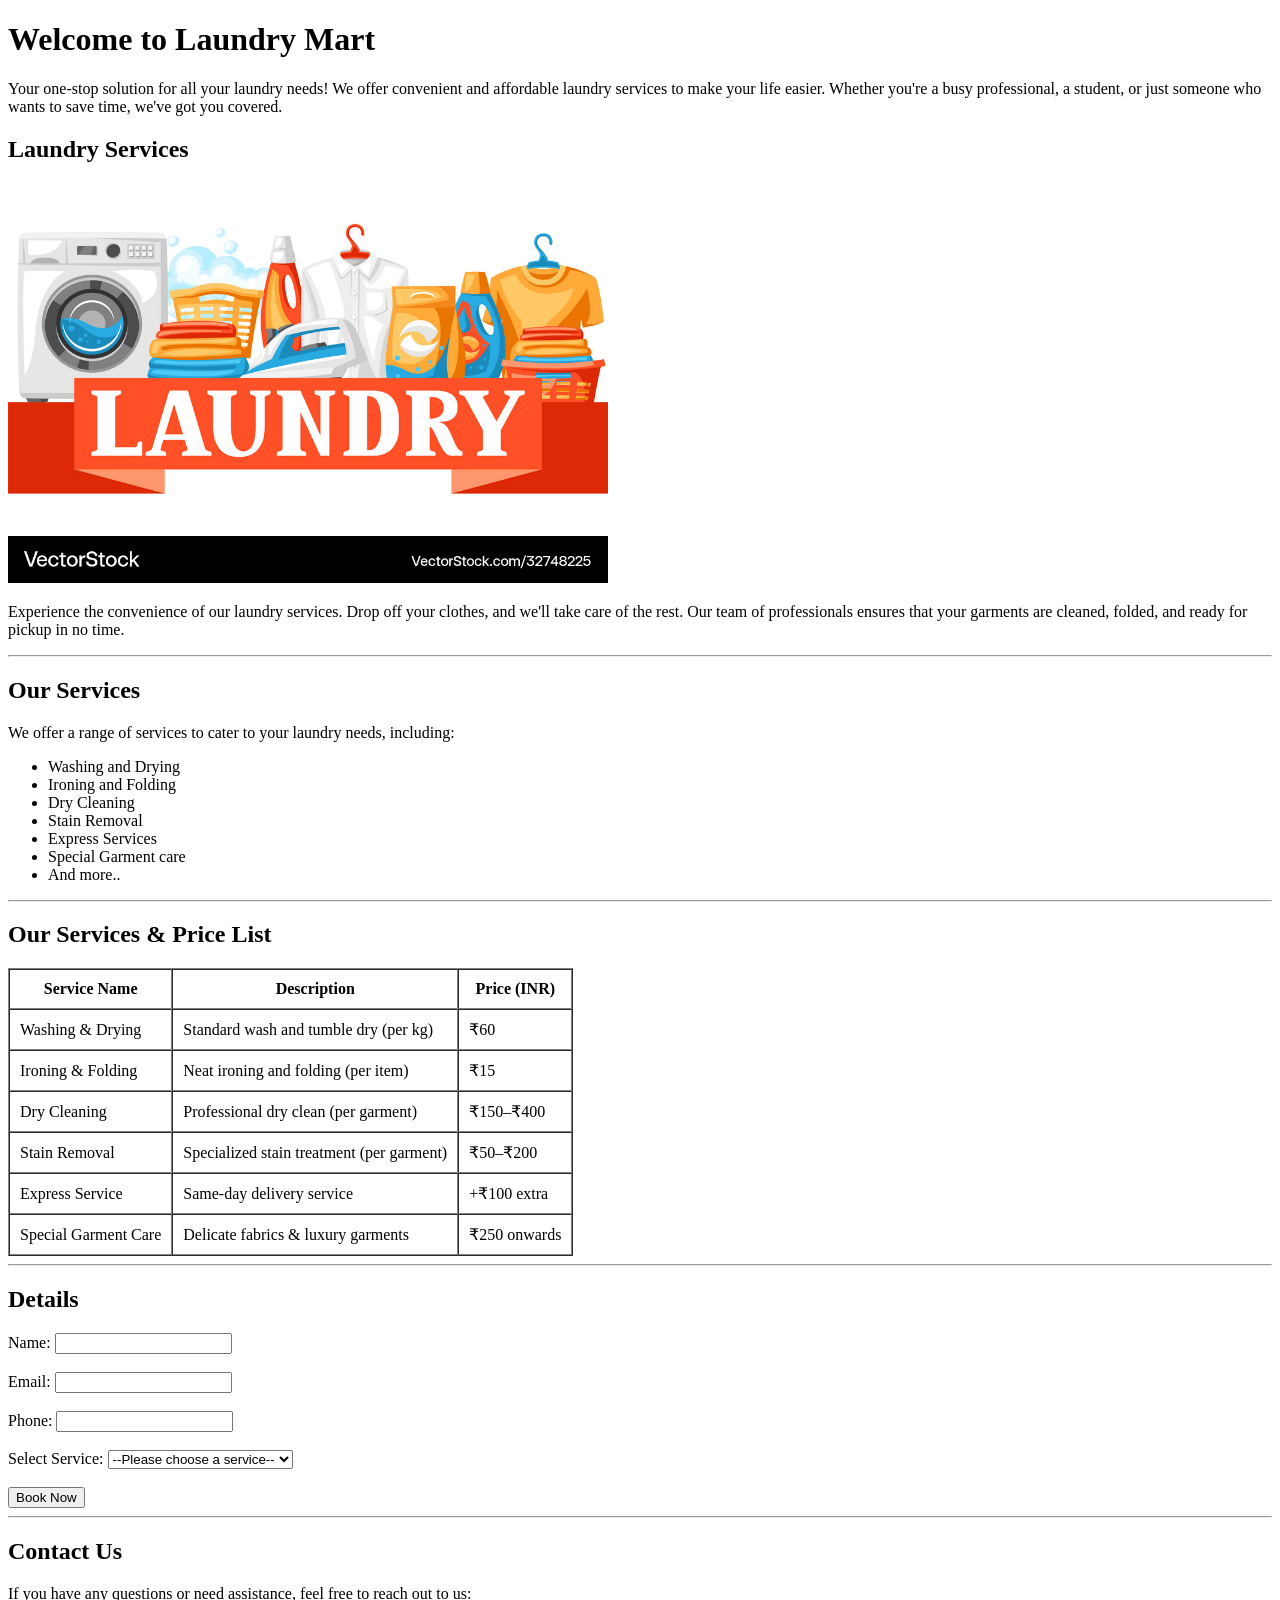
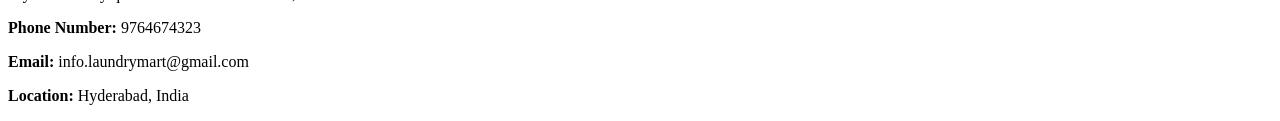
<file: Assignment1/index.html>
<!DOCTYPE html>
<html lang="en">
    <head>
        <!-- Title of my webpage-->
        <meta charset="UTF-8">
        <meta name="viewport" content="width=device-width, initial-scale=1.0">
        <title>Laundry Mart</title>
    </head>
    <body>
        <!--Header Section starts-->
        <h1>Welcome to Laundry Mart</h1>
        <p>Your one-stop solution for all your laundry needs! We offer convenient and affordable laundry services to make your life easier. Whether you're a busy professional, a student, or just someone who wants to save time, we've got you covered.</p>
        <!--Header Section ends-->

        <!-- Laundry Services Section starts -->
        <section>
            <h2>Laundry Services</h2>
            <img src="laundry-services.jpg" alt="Laundry Services" width="600" height="400">
            <p>Experience the convenience of our laundry services. Drop off your clothes, and we'll take care of the rest. Our team of professionals ensures that your garments are cleaned, folded, and ready for pickup in no time.</p>
        </section>
        <hr>
        <!-- Laundry Services Section ends -->

        <!-- Services Section starts-->
            <section>
                <h2>Our Services</h2>
                <p>We offer a range of services to cater to your laundry needs, including:</p>
                <ul>
                    <li>Washing and Drying</li>
                    <li>Ironing and Folding</li>
                    <li>Dry Cleaning</li>
                    <li>Stain Removal</li>
                    <li>Express Services</li>
                    <li>Special Garment care</li>
                    <li>And more..</li>
                </ul>
            </section>
            <hr>
        <!-- Services Section ends-->

        <!-- Pricing Section starts-->
        <section>
           <h2>Our Services & Price List</h2>
            <table border="1" cellpadding="10" cellspacing="0">
                <tr>
                    <th>Service Name</th>
                    <th>Description</th>
                    <th>Price (INR)</th>
                </tr>
                <tr>
                    <td>Washing & Drying</td>
                    <td>Standard wash and tumble dry (per kg)</td>
                    <td>₹60</td>
                </tr>
                <tr>
                    <td>Ironing & Folding</td>
                    <td>Neat ironing and folding (per item)</td>
                    <td>₹15</td>
                </tr>
                <tr>
                    <td>Dry Cleaning</td>
                    <td>Professional dry clean (per garment)</td>
                    <td>₹150–₹400</td>
                </tr>
                <tr>
                    <td>Stain Removal</td>
                    <td>Specialized stain treatment (per garment)</td>
                    <td>₹50–₹200</td>
                </tr>
                <tr>
                    <td>Express Service</td>
                    <td>Same-day delivery service</td>
                    <td>+₹100 extra</td>
                </tr>
                <tr>
                    <td>Special Garment Care</td>
                    <td>Delicate fabrics & luxury garments</td>
                    <td>₹250 onwards</td>
                </tr>
            </table>
        </section>

        <hr>
        <!-- Pricing Section ends-->

        <!-- Form Section starts-->
        <section>
            <h2>Details</h2>
            <form>
                <label for="name">Name:</label>
                <input type="text" id="name" name="name" required><br><br>

                <label for="email">Email:</label>
                <input type="email" id="email" name="email" required><br><br>

                <label for="phone">Phone:</label>
                <input type="tel" id="phone" name="phone" required><br><br>

                <label for="service">Select Service:</label>
                <select id="service" name="service" required>
                    <option value="">--Please choose a service--</option>
                    <option value="washing">Washing & Drying</option>
                    <option value="ironing">Ironing & Folding</option>
                    <option value="drycleaning">Dry Cleaning</option>
                    <option value="stainremoval">Stain Removal</option>
                    <option value="express">Express Service</option>
                    <option value="specialcare">Special Garment Care</option>
                </select><br><br>   
                <input type="submit" value="Book Now">
            </form>
        </section>
        <!-- Form Section ends-->
        <hr>

        <!-- Footer Section starts-->
        <footer>
            <h2>Contact Us</h2>
            <p>If you have any questions or need assistance, feel free to reach out to us:</p>
            <p><b>Phone Number:</b> 9764674323</p>
            <p><b>Email: </b>info.laundrymart@gmail.com
            <p><b>Location:</b> Hyderabad, India</p>
        </footer>
            <!-- Footer Section ends-->
    </body>
</html>
</file>
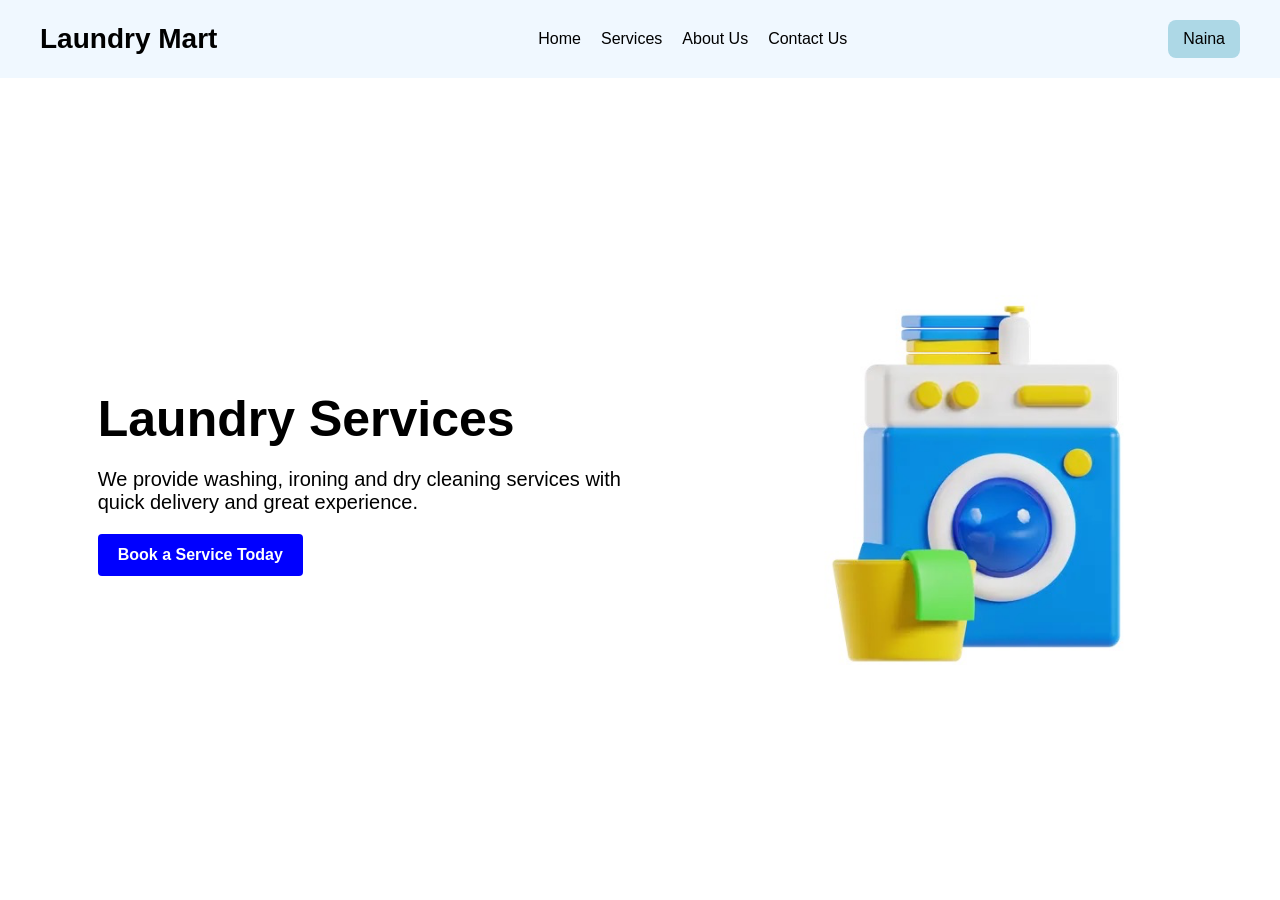
<file: Assignment2/index.html>
<!DOCTYPE html>
<html lang="en">
<head>
    <meta charset="UTF-8">
    <meta name="viewport" content="width=device-width, initial-scale=1.0">
    <title>Assignment 2</title>

    <link rel="stylesheet" href="style.css">
</head>

<body>
   
    <nav class="navbar">

        <div class="logo">
            Laundry Mart
        </div>

        <ul class="nav-links">
            <li><a href="#">Home</a></li>
            <li><a href="#">Services</a></li>
            <li><a href="#">About Us</a></li>
            <li><a href="#">Contact Us</a></li>
        </ul>

        <div class="username">
            Naina
        </div>

    </nav>


    <section class="hero">


        <div class="hero-left">

            <h1>
                Laundry Services
            </h1>

            <p>
                We provide washing, ironing and dry cleaning services with quick delivery and great experience.
            </p>

            <button>
                Book a Service Today
            </button>

        </div>

        
        <div class="hero-right">

            <img src="Washing machine image.png" alt="Laundry Image" width="600" height="400">

        </div>

    </section>

</body>
</html>
</file>
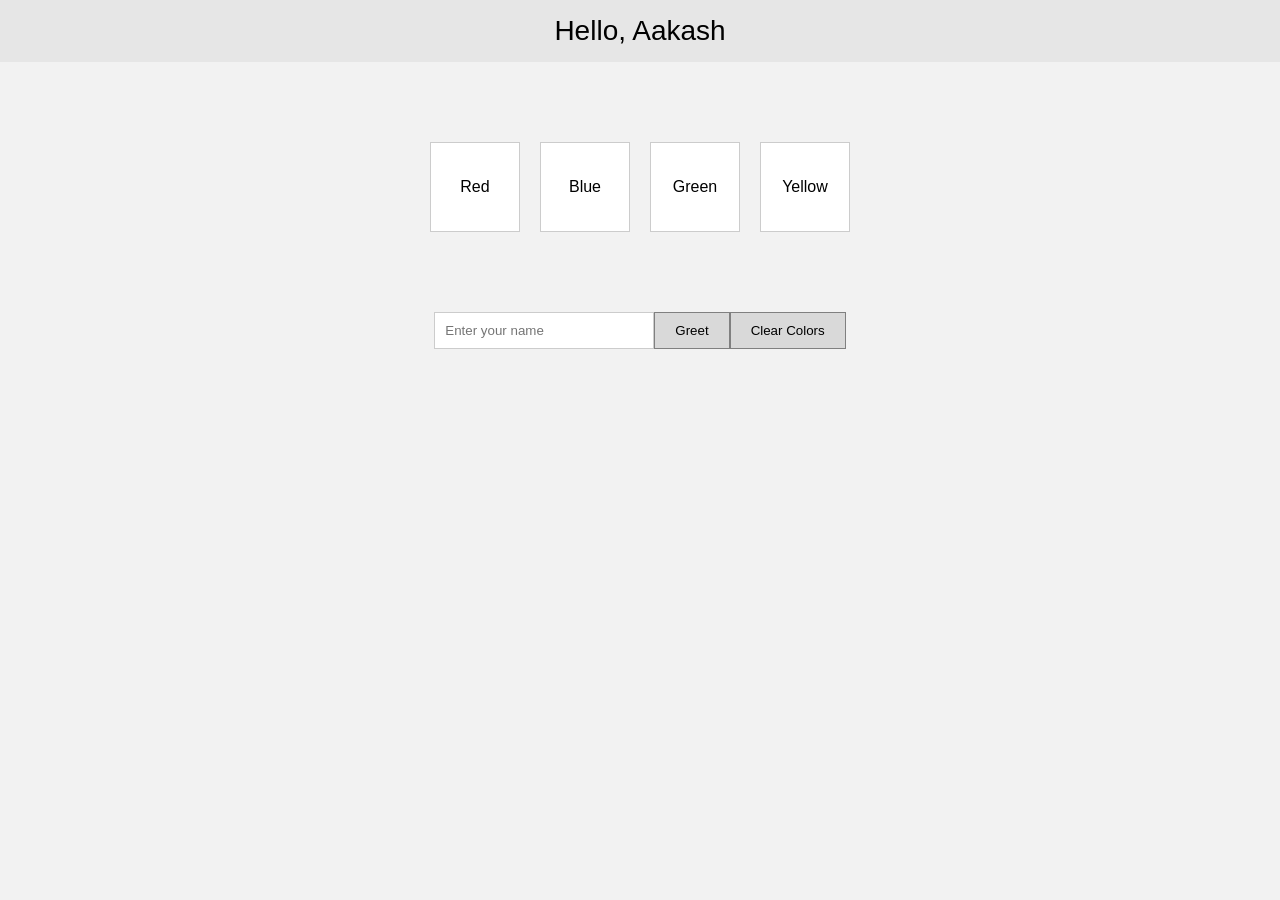
<file: Assignment3/index.html>
<!DOCTYPE html>
<html lang="en">

<head>
    <meta charset="UTF-8">
    <meta name="viewport" content="width=device-width, initial-scale=1.0">
    <title>Interactive Greeting Page</title>

    <style>
        * {
            margin: 0;
            padding: 0;
            box-sizing: border-box;
            font-family: Arial, sans-serif;
        }

        body {
            background-color: #f2f2f2;
            text-align: center;
        }

        /* Header */
        .header {
            width: 100%;
            background-color: #e6e6e6;
            padding: 15px;
            font-size: 28px;
            font-weight: 500;
        }

        /* Container */
        .container {
            margin-top: 80px;
        }

        /* Color Boxes */
        .boxes {
            display: flex;
            justify-content: center;
            gap: 20px;
            margin-bottom: 80px;
        }

        .box {
            width: 90px;
            height: 90px;
            border: 1px solid #ccc;
            display: flex;
            justify-content: center;
            align-items: center;
            cursor: pointer;
            background-color: white;
            transition: 0.3s;
        }

        .box:hover {
            transform: scale(1.05);
        }

        /* Input Section */
        .input-section {
            display: flex;
            justify-content: center;
            align-items: center;
        }

        input {
            width: 220px;
            padding: 10px;
            border: 1px solid #ccc;
            outline: none;
        }

        button {
            padding: 10px 20px;
            border: 1px solid gray;
            background-color: #d9d9d9;
            cursor: pointer;
        }

        button:hover {
            background-color: #c0c0c0;
        }
    </style>
</head>

<body>

    <!-- Header -->
    <div class="header" id="greeting">
        Hello, Aakash
    </div>

    <!-- Main Container -->
    <div class="container">

        <!-- Color Boxes -->
        <div class="boxes">

            <div class="box" id="redBox" onclick="changeColor('red')">
                Red
            </div>

            <div class="box" id="blueBox" onclick="changeColor('blue')">
                Blue
            </div>

            <div class="box" id="greenBox" onclick="changeColor('green')">
                Green
            </div>

            <div class="box" id="yellowBox" onclick="changeColor('yellow')">
                Yellow
            </div>

        </div>

        <!-- Input and Button -->
        <div class="input-section">

            <input type="text" id="nameInput" placeholder="Enter your name">

            <button onclick="greetUser()">
                Greet
            </button>

            <button onclick="clearColors()">
                Clear Colors
            </button>

        </div>

    </div>

    <!-- JavaScript -->
    <script>

        // Store selected colors
        let selectedColors = new Set();

        // Function to toggle box colors
        function changeColor(color) {

            const colorBoxes = {
                red: "redBox",
                blue: "blueBox",
                green: "greenBox",
                yellow: "yellowBox"
            };

            const box = document.getElementById(colorBoxes[color]);

            // Toggle color selection
            if (selectedColors.has(color)) {
                // Deselect the color
                selectedColors.delete(color);
                box.style.backgroundColor = "white";
                box.style.color = "black";
            } else {
                // Select the color
                selectedColors.add(color);
                box.style.backgroundColor = color;
                box.style.color = (color === "yellow") ? "black" : "white";
            }
        }

        // Function to clear all selected colors
        function clearColors() {
            selectedColors.clear();
            document.getElementById("redBox").style.backgroundColor = "white";
            document.getElementById("blueBox").style.backgroundColor = "white";
            document.getElementById("greenBox").style.backgroundColor = "white";
            document.getElementById("yellowBox").style.backgroundColor = "white";
            document.getElementById("redBox").style.color = "black";
            document.getElementById("blueBox").style.color = "black";
            document.getElementById("greenBox").style.color = "black";
            document.getElementById("yellowBox").style.color = "black";
        }

        // Function to greet user
        function greetUser() {

            let userName = document.getElementById("nameInput").value;

            if (userName.trim() !== "") {
                document.getElementById("greeting").innerHTML =
                    "Hello, " + userName;
            }
            else {
                document.getElementById("greeting").innerHTML =
                    "Hello, Guest";
            }
        }

    </script>

</body>

</html>
</file>
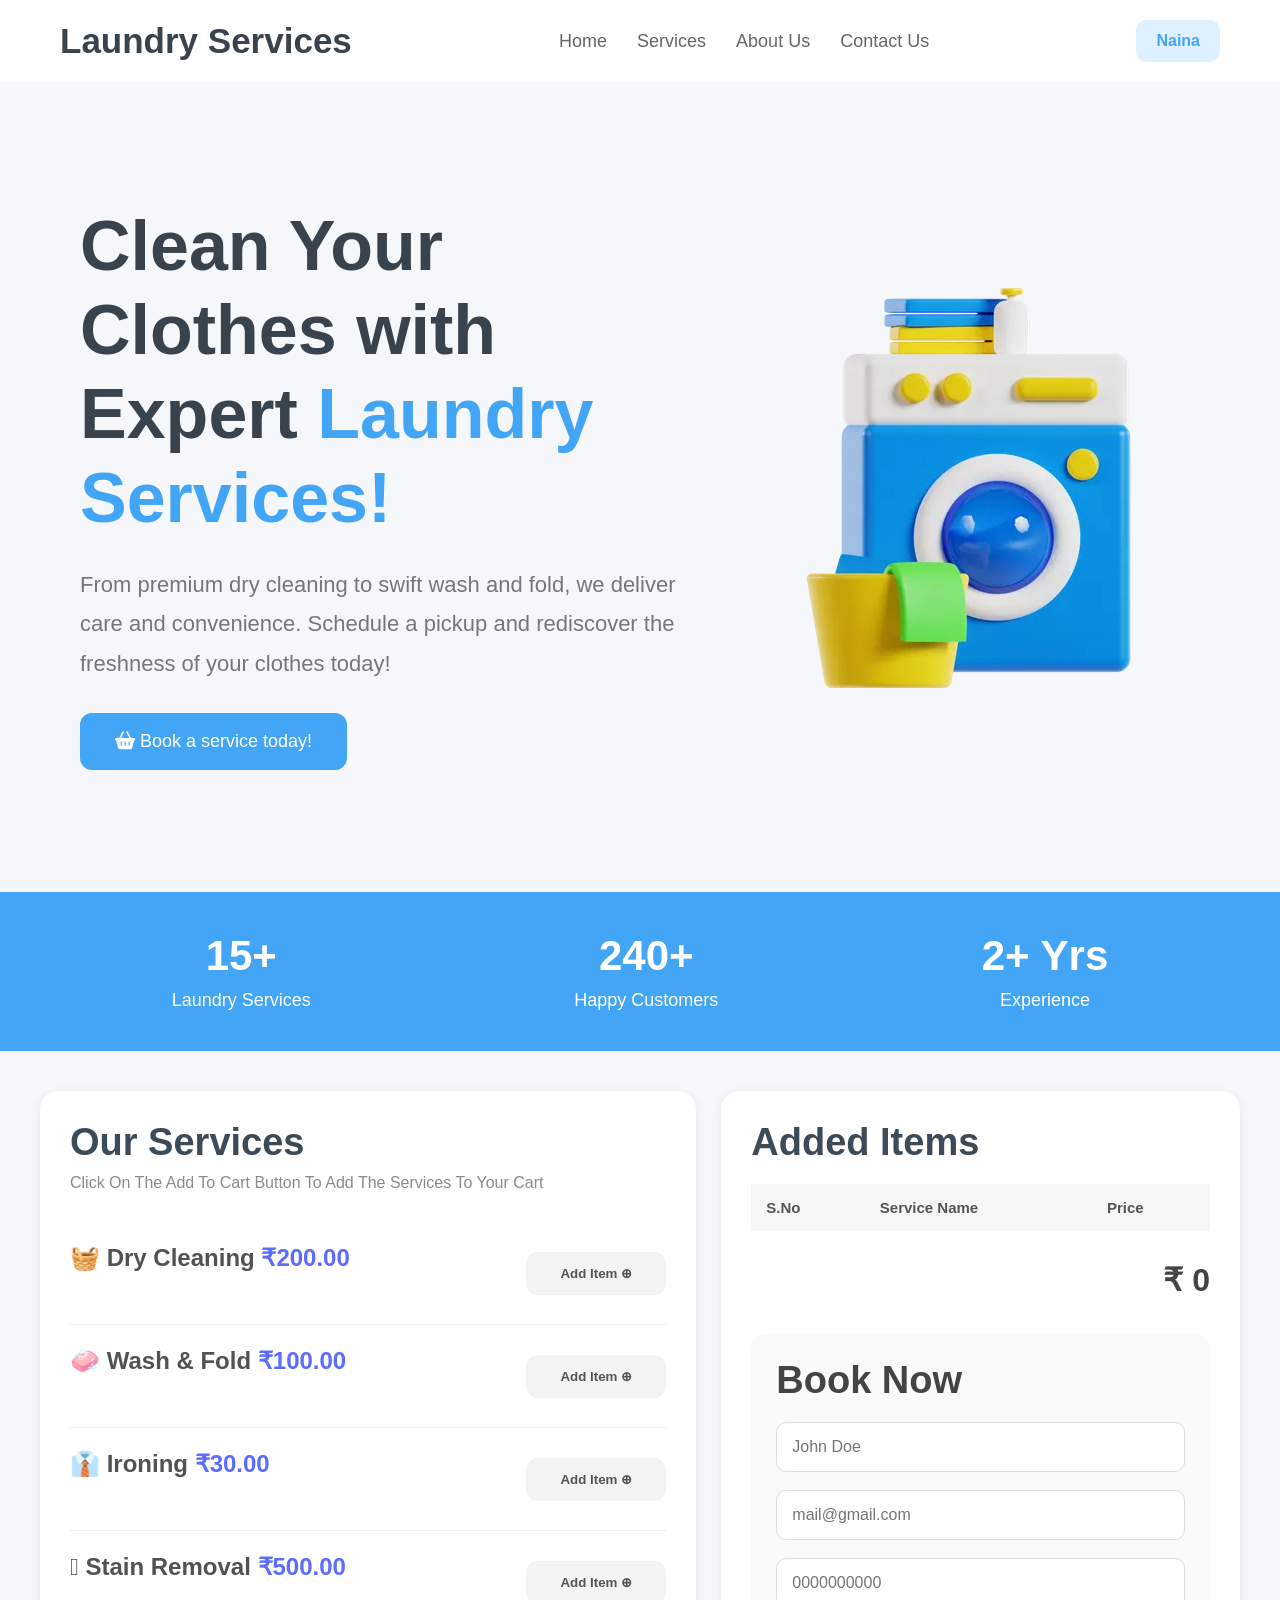
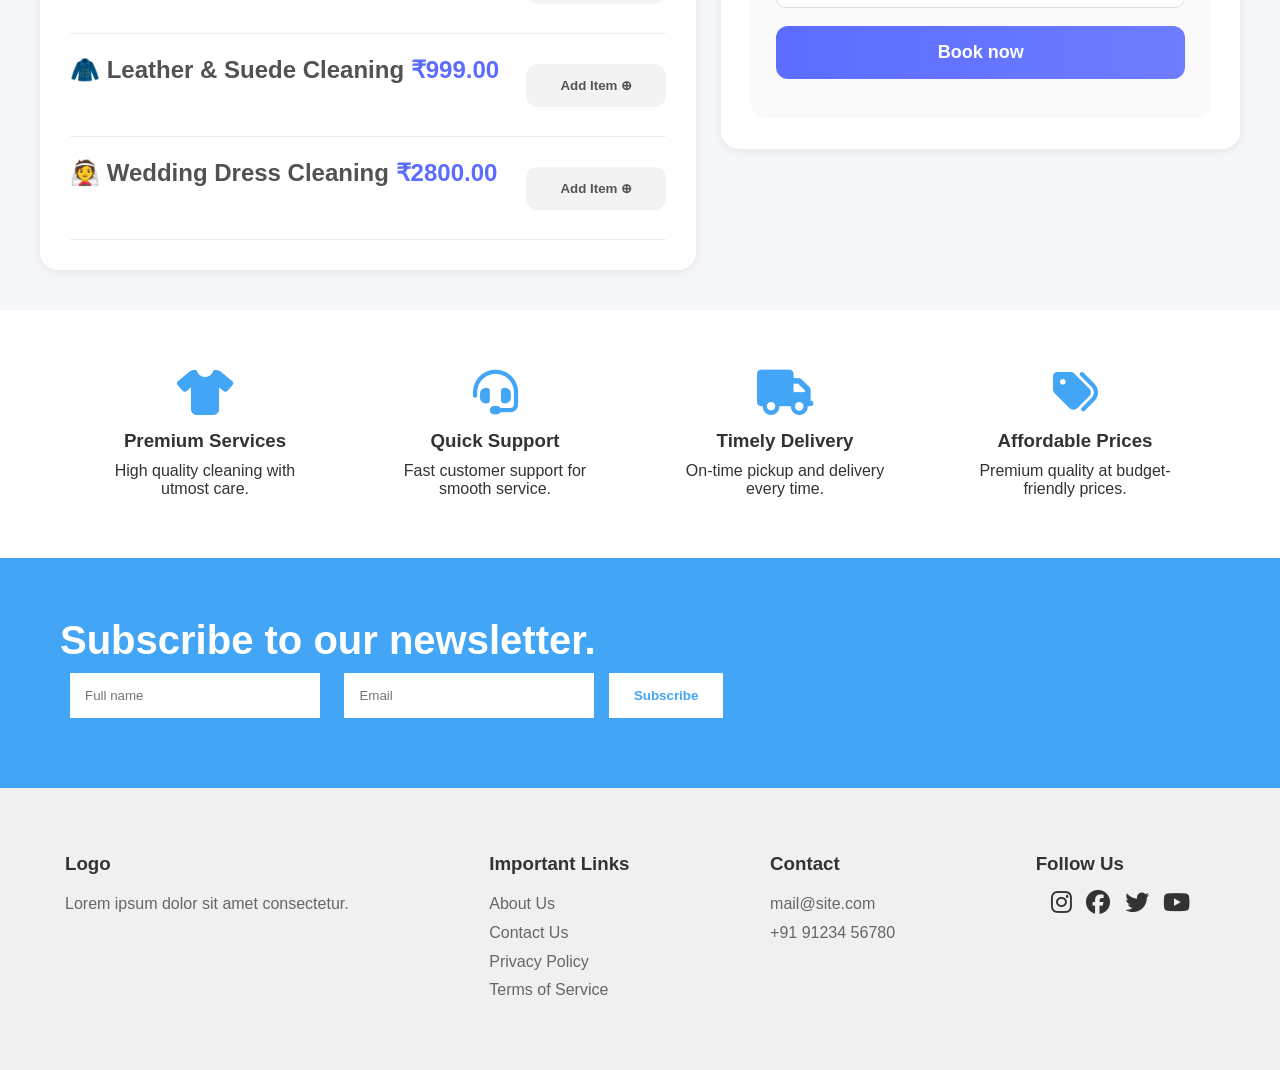
<file: Assignment4/index.html>
<!DOCTYPE html>
<html lang="en">

<head>
    <meta charset="UTF-8">
    <meta name="viewport" content="width=device-width, initial-scale=1.0">
    <title>Laundry Services Web App</title>

    <!-- Font Awesome -->
    <link rel="stylesheet"
        href="https://cdnjs.cloudflare.com/ajax/libs/font-awesome/6.5.1/css/all.min.css">

    <style>
        * {
            margin: 0;
            padding: 0;
            box-sizing: border-box;
            font-family: Arial, sans-serif;
        }

        body {
            background-color: #f5f7fb;
            color: #333;
        }

        /* Navbar */

        .navbar {
            width: 100%;
            padding: 20px 60px;
            display: flex;
            justify-content: space-between;
            align-items: center;
            background-color: white;
        }

        .logo {
            font-size: 35px;
            font-weight: bold;
            color: #39434d;
        }

        .nav-links {
            display: flex;
            list-style: none;
            gap: 30px;
        }

        .nav-links a {
            text-decoration: none;
            color: #666;
            font-size: 18px;
            transition: 0.3s;
        }

        .nav-links a:hover {
            color: #42a5f5;
        }

        .username {
            background-color: #dff1ff;
            padding: 12px 20px;
            border-radius: 10px;
            color: #42a5f5;
            font-weight: bold;
        }

        /* Hero Section */

        .hero {
            min-height: 90vh;
            display: flex;
            justify-content: space-between;
            align-items: center;
            padding: 60px 80px;
            gap: 50px;
        }

        .hero-left {
            flex: 1;
        }

        .hero-left h1 {
            font-size: 70px;
            line-height: 1.2;
            margin-bottom: 25px;
            color: #39434d;
        }

        .hero-left span {
            color: #42a5f5;
        }

        .hero-left p {
            font-size: 22px;
            line-height: 1.8;
            color: #777;
            margin-bottom: 30px;
        }

        .hero-left button {
            padding: 18px 35px;
            border: none;
            border-radius: 12px;
            background-color: #42a5f5;
            color: white;
            font-size: 18px;
            cursor: pointer;
            transition: 0.3s;
        }

        .hero-left button:hover {
            background-color: #1e88e5;
        }

        .hero-right img {
            width: 450px;
        }

        /* Achievements */

        .achievements {
            background-color: #42a5f5;
            color: white;
            display: flex;
            justify-content: space-around;
            padding: 40px;
            text-align: center;
        }

        .achievement-box h2 {
            font-size: 42px;
            margin-bottom: 10px;
        }

        .achievement-box p {
            font-size: 18px;
        }

        /* Services Section */

        .services-section {
            display: flex;
            gap: 25px;
            padding: 40px;
            align-items: flex-start;
        }

        .services-left,
        .services-right {
            background-color: white;
            border-radius: 18px;
            padding: 30px;
            box-shadow: 0px 2px 10px rgba(0, 0, 0, 0.08);
        }

        .services-left {
            flex: 1.3;
        }

        .services-right {
            flex: 1;
        }

        .services-left h2,
        .services-right h2 {
            font-size: 38px;
            margin-bottom: 10px;
            color: #3d4a57;
        }

        .services-left p {
            color: #8b8b8b;
            margin-bottom: 30px;
        }

        .service-item {
            display: flex;
            justify-content: space-between;
            align-items: center;
            padding: 22px 0;
            border-bottom: 1px solid #eee;
        }

        .service-item p {
            font-size: 24px;
            font-weight: 600;
            color: #525252;
        }

        .service-item span {
            color: #5c6cff;
            font-weight: bold;
        }

        .service-item button {
            width: 140px;
            padding: 14px;
            border: none;
            border-radius: 12px;
            background-color: #f3f3f3;
            color: #555;
            font-weight: bold;
            cursor: pointer;
            transition: 0.3s;
        }

        .service-item button:hover {
            background-color: #5c6cff;
            color: white;
        }

        /* Table */

        table {
            width: 100%;
            border-collapse: collapse;
            margin-top: 20px;
        }

        thead {
            background-color: #f6f6f6;
        }

        th {
            padding: 15px;
            font-size: 15px;
            color: #555;
            text-align: left;
        }

        td {
            padding: 18px 15px;
            border-bottom: 1px solid #eee;
            color: #666;
        }

        .total {
            margin-top: 30px;
            font-size: 32px;
            font-weight: bold;
            text-align: right;
            color: #444;
        }

        /* Booking Form */

        .booking-form {
            margin-top: 35px;
            background-color: #fafafa;
            padding: 25px;
            border-radius: 15px;
        }

        .booking-form h2 {
            margin-bottom: 20px;
            color: #444;
        }

        .booking-form input {
            width: 100%;
            padding: 15px;
            margin-bottom: 18px;
            border: 1px solid #ddd;
            border-radius: 10px;
            outline: none;
            font-size: 16px;
        }

        .booking-form button {
            width: 100%;
            padding: 16px;
            border: none;
            border-radius: 12px;
            background: linear-gradient(to right, #5c6cff, #6e7dff);
            color: white;
            font-size: 18px;
            font-weight: bold;
            cursor: pointer;
            transition: 0.3s;
        }

        .booking-form button:hover {
            opacity: 0.9;
        }

        .message {
            margin-top: 15px;
            text-align: center;
            color: green;
            font-weight: bold;
        }

        /* Quality Section */

        .quality-section {
            display: flex;
            justify-content: space-around;
            padding: 60px;
            background-color: white;
            text-align: center;
        }

        .quality-box {
            width: 220px;
        }

        .quality-box i {
            font-size: 45px;
            margin-bottom: 15px;
            color: #42a5f5;
        }

        .quality-box h3 {
            margin-bottom: 10px;
        }

        /* Newsletter */

        .newsletter {
            background-color: #42a5f5;
            color: white;
            display: flex;
            justify-content: space-between;
            align-items: center;
            padding: 60px;
            flex-wrap: wrap;
        }

        .newsletter h2 {
            font-size: 40px;
        }

        .newsletter-form input {
            padding: 15px;
            width: 250px;
            border: none;
            margin: 10px;
        }

        .newsletter-form button {
            padding: 15px 25px;
            background-color: white;
            color: #42a5f5;
            border: none;
            cursor: pointer;
            font-weight: bold;
        }

        /* Footer */

        footer {
            background-color: #f0f0f0;
            padding: 50px;
            display: flex;
            justify-content: space-between;
            flex-wrap: wrap;
        }

        footer div {
            margin: 15px;
        }

        footer h3 {
            margin-bottom: 15px;
        }

        footer p,
        footer a {
            color: #666;
            text-decoration: none;
            line-height: 1.8;
        }

        .social-icons i {
            font-size: 24px;
            margin-right: 10px;
            cursor: pointer;
        }

        /* Responsive */

        @media(max-width:900px) {

            .hero,
            .services-section,
            .quality-section,
            .newsletter,
            footer {
                flex-direction: column;
                text-align: center;
            }

            .hero-left h1 {
                font-size: 45px;
            }

            .hero-right img {
                width: 300px;
            }

            .services-section {
                padding: 20px;
            }

            .service-item {
                flex-direction: column;
                gap: 15px;
            }
        }
    </style>
</head>

<body>

    <!-- Navbar -->

    <nav class="navbar">

        <div class="logo">
            Laundry Services
        </div>

        <ul class="nav-links">
            <li><a href="#">Home</a></li>
            <li><a href="#">Services</a></li>
            <li><a href="#">About Us</a></li>
            <li><a href="#">Contact Us</a></li>
        </ul>

        <div class="username">
            Naina
        </div>

    </nav>

    <!-- Hero Section -->

    <section class="hero">

        <div class="hero-left">

            <h1>
                Clean Your Clothes with Expert
                <span>Laundry Services!</span>
            </h1>

            <p>
                From premium dry cleaning to swift wash and fold,
                we deliver care and convenience. Schedule a pickup
                and rediscover the freshness of your clothes today!
            </p>

            <button>
                <i class="fa-solid fa-basket-shopping"></i>
                Book a service today!
            </button>

        </div>

        <div class="hero-right">

            <img src="./Washing machine image2.webp"
                alt="Laundry">

        </div>

    </section>

    <!-- Achievements -->

    <section class="achievements">

        <div class="achievement-box">
            <h2>15+</h2>
            <p>Laundry Services</p>
        </div>

        <div class="achievement-box">
            <h2>240+</h2>
            <p>Happy Customers</p>
        </div>

        <div class="achievement-box">
            <h2>2+ Yrs</h2>
            <p>Experience</p>
        </div>

    </section>

    <!-- Services Section -->

    <section class="services-section">

        <!-- Left -->

        <div class="services-left">

            <h2>Our Services</h2>

            <p>
                Click On The Add To Cart Button To Add The Services To Your Cart
            </p>

            <div class="service-item">
                <p>🧺 Dry Cleaning <span>₹200.00</span></p>

                <button onclick="addItem('Dry Cleaning',200)">
                    Add Item ⊕
                </button>
            </div>

            <div class="service-item">
                <p>🧼 Wash & Fold <span>₹100.00</span></p>

                <button onclick="addItem('Wash & Fold',100)">
                    Add Item ⊕
                </button>
            </div>

            <div class="service-item">
                <p>👔 Ironing <span>₹30.00</span></p>

                <button onclick="addItem('Ironing',30)">
                    Add Item ⊕
                </button>
            </div>

            <div class="service-item">
                <p>🫟 Stain Removal <span>₹500.00</span></p>

                <button onclick="addItem('Stain Removal',500)">
                    Add Item ⊕
                </button>
            </div>

            <div class="service-item">
                <p>🧥 Leather & Suede Cleaning <span>₹999.00</span></p>

                <button onclick="addItem('Leather Cleaning',999)">
                    Add Item ⊕
                </button>
            </div>

            <div class="service-item">
                <p>👰 Wedding Dress Cleaning <span>₹2800.00</span></p>

                <button onclick="addItem('Wedding Dress Cleaning',2800)">
                    Add Item ⊕
                </button>
            </div>

        </div>

        <!-- Right -->

        <div class="services-right">

            <h2>
                Added Items
            </h2>

            <table>

                <thead>
                    <tr>
                        <th>S.No</th>
                        <th>Service Name</th>
                        <th>Price</th>
                    </tr>
                </thead>

                <tbody id="cartBody">

                </tbody>

            </table>

            <div class="total">
                ₹ <span id="total">0</span>
            </div>

            <!-- Booking Form -->

            <div class="booking-form">

                <h2>Book Now</h2>

                <input type="text"
                    id="fullName"
                    placeholder="John Doe">

                <input type="email"
                    id="email"
                    placeholder="mail@gmail.com">

                <input type="tel"
                    id="phone"
                    placeholder="0000000000">

                <button onclick="bookNow()">
                    Book now
                </button>

                <div class="message" id="message"></div>

            </div>

        </div>

    </section>

    <!-- Quality Section -->

    <section class="quality-section">

        <div class="quality-box">
            <i class="fa-solid fa-shirt"></i>
            <h3>Premium Services</h3>
            <p>High quality cleaning with utmost care.</p>
        </div>

        <div class="quality-box">
            <i class="fa-solid fa-headset"></i>
            <h3>Quick Support</h3>
            <p>Fast customer support for smooth service.</p>
        </div>

        <div class="quality-box">
            <i class="fa-solid fa-truck"></i>
            <h3>Timely Delivery</h3>
            <p>On-time pickup and delivery every time.</p>
        </div>

        <div class="quality-box">
            <i class="fa-solid fa-tags"></i>
            <h3>Affordable Prices</h3>
            <p>Premium quality at budget-friendly prices.</p>
        </div>

    </section>

    <!-- Newsletter -->

    <section class="newsletter">

        <h2>
            Subscribe to our newsletter.
        </h2>

        <div class="newsletter-form">

            <input type="text"
                placeholder="Full name">

            <input type="email"
                placeholder="Email">

            <button>
                Subscribe
            </button>

        </div>

    </section>

    <!-- Footer -->

    <footer>

        <div>
            <h3>Logo</h3>
            <p>
                Lorem ipsum dolor sit amet consectetur.
            </p>
        </div>

        <div>
            <h3>Important Links</h3>
            <p><a href="#">About Us</a></p>
            <p><a href="#">Contact Us</a></p>
            <p><a href="#">Privacy Policy</a></p>
            <p><a href="#">Terms of Service</a></p>
        </div>

        <div>
            <h3>Contact</h3>
            <p>mail@site.com</p>
            <p>+91 91234 56780</p>
        </div>

        <div>
            <h3>Follow Us</h3>

            <div class="social-icons">

                <i class="fa-brands fa-instagram"></i>
                <i class="fa-brands fa-facebook"></i>
                <i class="fa-brands fa-twitter"></i>
                <i class="fa-brands fa-youtube"></i>

            </div>

        </div>

    </footer>

    <!-- JavaScript -->

    <script>

        let count = 0;
        let total = 0;

        function addItem(service, price) {

            count++;

            total += price;

            document.getElementById("total").innerText = total;

            let tableBody =
                document.getElementById("cartBody");

            let row = `
                <tr>
                    <td>${count}</td>
                    <td>${service}</td>
                    <td>₹${price}</td>
                </tr>
            `;

            tableBody.innerHTML += row;
        }

        function bookNow() {

            document.getElementById("message")
                .innerText =
                "Thank you For Booking the Service We will get back to you soon!";
        }

    </script>

</body>

</html>
</file>
<file: Assignment2/style.css>
* {
    margin: 0;
    padding: 0;
    box-sizing: border-box;
}
body {
    font-family: Arial, sans-serif;
}
.navbar {
    display: flex;
    justify-content: space-between;
    align-items: center;
    padding: 20px 40px;
    background-color: #f0f8ff;
}
.logo {
    font-size: 28px;
    font-weight: bold;
}
.nav-links {
    display: flex;
    gap: 20px;
    list-style: none;
}
.nav-links a {
    text-decoration: none;
    color: black;
    transition: color 0.2s ease;
}
.nav-links a:hover {
    color: blue;
}
.username {
    background-color: lightblue;
    padding: 10px 15px;
    border-radius: 8px;
    transition: background-color 0.2s ease;
    cursor: pointer;
}
.username:hover {
    background-color: #b0e0e6; /* PowderBlue hover effect */
}
.hero {
    height: 90vh;
    display: flex;
    justify-content: space-around;
    align-items: center;
    padding: 30px;
}
.hero-left {
    width: 45%;
}
.hero-left h1 {
    font-size: 50px;
    margin-bottom: 20px;
}
.hero-left p {
    font-size: 20px;
    margin-bottom: 20px;
}
.hero-left button {
    padding: 12px 20px;
    border: none;
    background-color: blue;
    color: white;
    font-size: 16px;
    font-weight: bold;
    cursor: pointer;
    border-radius: 4px;
    transition: background-color 0.2s ease, transform 0.1s ease;
}
.hero-left button:hover {
    background-color: darkblue;
}
.hero-left button:active {
    transform: scale(0.98); /* Subtle click response */
}
.hero-right img {
    width: 400px;
    height: auto;
}

@media(max-width: 768px) {
    .navbar {
        flex-direction: column;
        gap: 15px;
    }
    .hero {
        flex-direction: column;
        height: auto;
        text-align: center;
        padding: 30px 15px;
    }
    .hero-left {
        width: 100%;
    }
    .hero-left h1 {
        font-size: 32px;
    }
    .hero-right img {
        width: 250px;
        margin-top: 20px;
    }
}
</file>
